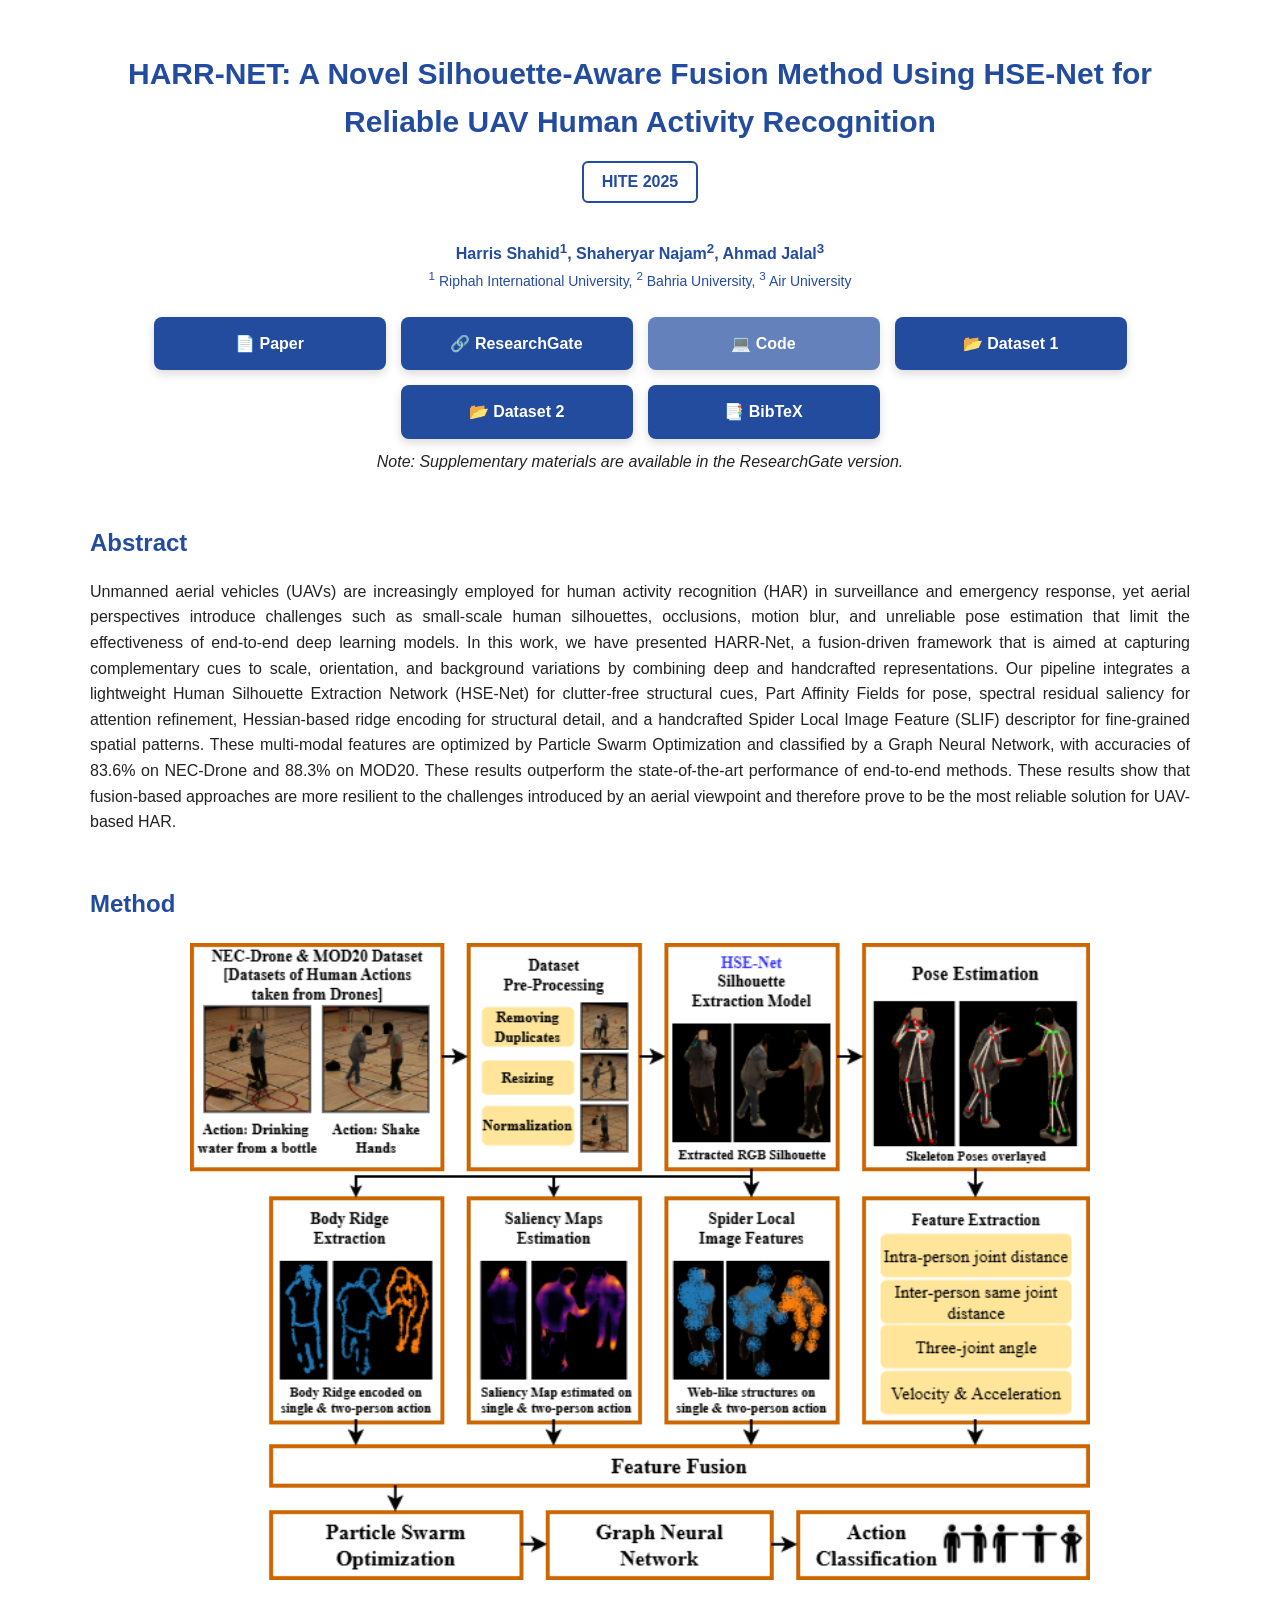
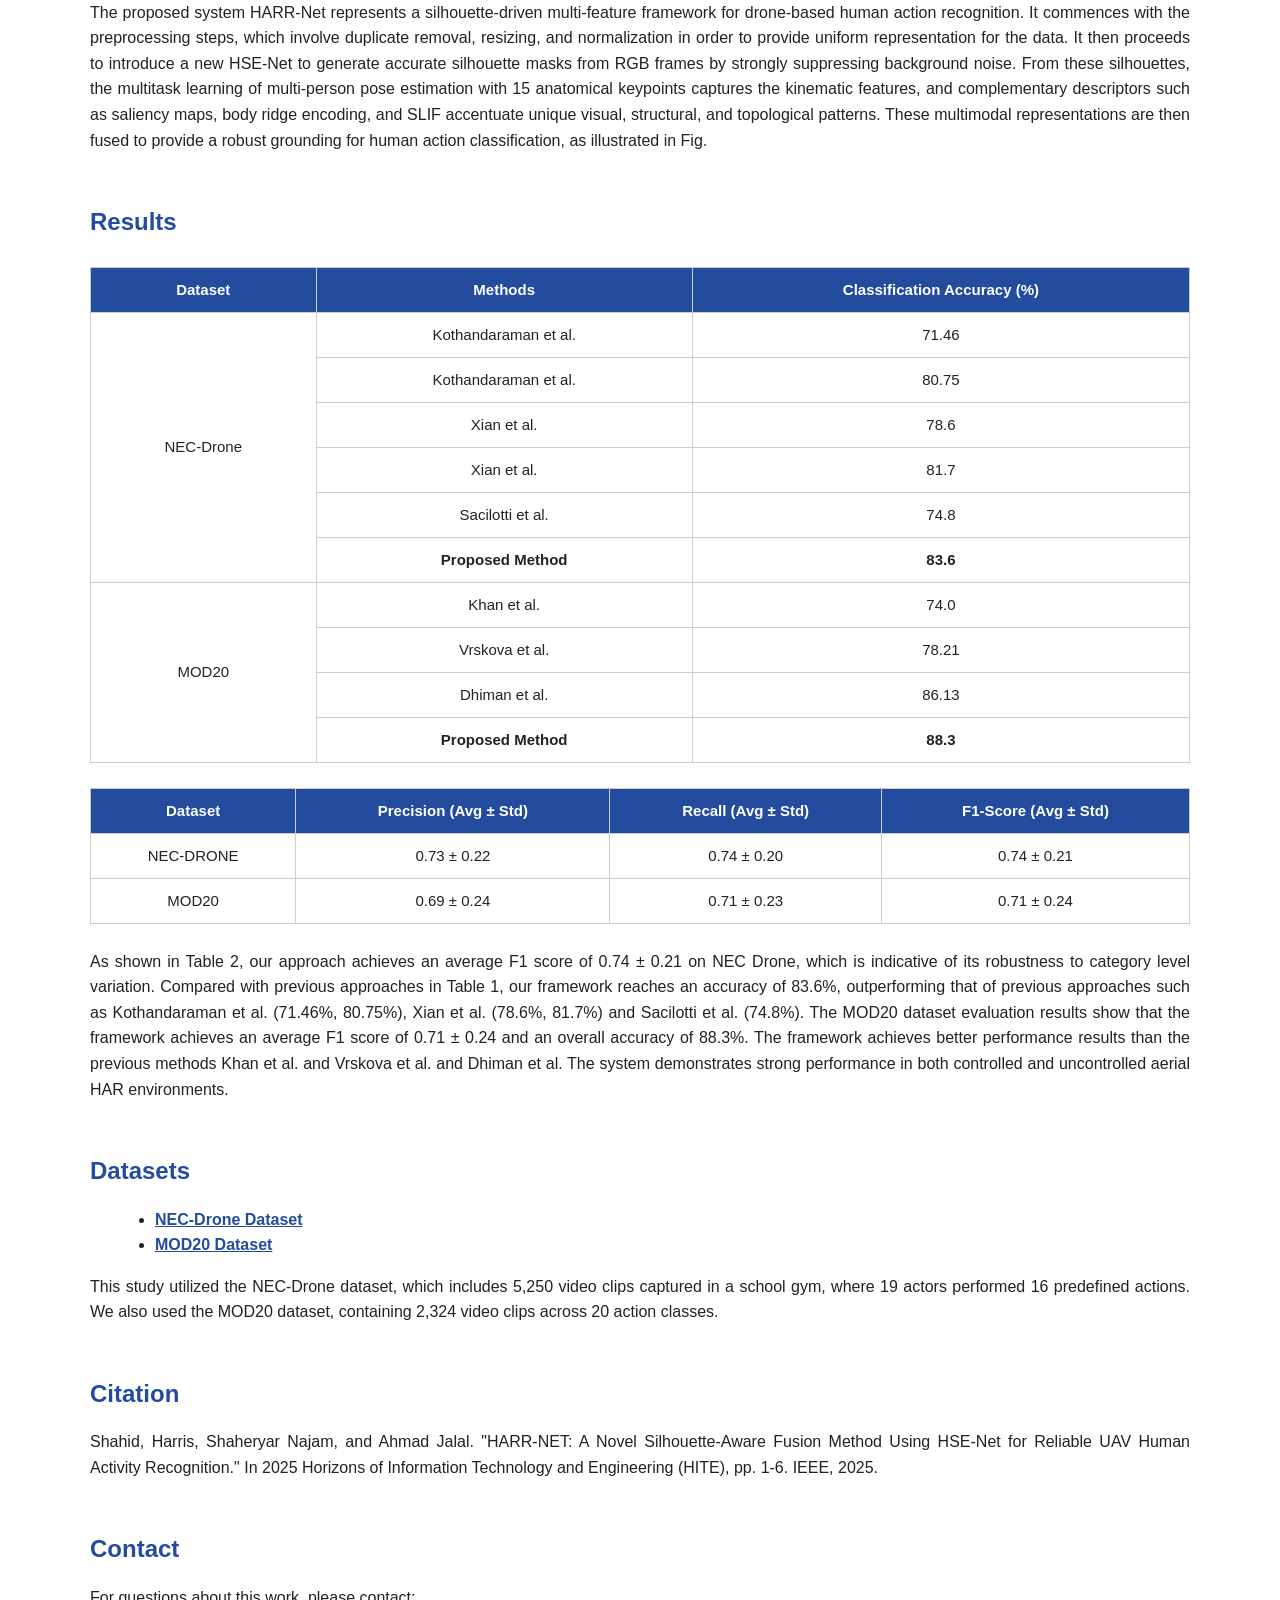
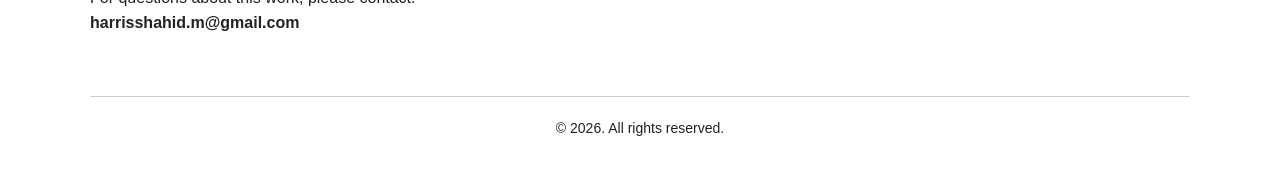
<file: index.html>
<!DOCTYPE html>
<html lang="en">
<head>
    <meta charset="UTF-8">
    <title>HARR-NET | UAV Human Activity Recognition</title>
    <meta name="viewport" content="width=device-width, initial-scale=1.0">

    <style>
        :root {
            --primary-blue: #234c9f;
            --light-blue: #2f66c5;
            --bg-gray: #f7f9fc;
        }

        body {
            font-family: Arial, Helvetica, sans-serif;
            margin: 0;
            padding: 0;
            background: #ffffff;
            color: #222;
            line-height: 1.6;
        }

        .container {
            max-width: 1100px;
            margin: auto;
            padding: 30px 20px;
        }

        h1 {
            color: var(--primary-blue);
            text-align: center;
            font-size: 30px;
            margin-bottom: 15px;
        }

        .tag-box {
            border: 2px solid var(--primary-blue);
            display: inline-block;
            padding: 6px 18px;
            font-weight: bold;
            color: var(--primary-blue);
            margin: 0 auto 20px;
            border-radius: 6px;
        }

        .center {
            text-align: center;
        }

        .authors {
            color: var(--primary-blue);
            font-weight: bold;
            margin-top: 15px;
        }

        .affiliations {
            color: var(--primary-blue);
            font-size: 14px;
            margin-bottom: 25px;
        }

        /* Buttons */
        .button-row {
            display: flex;
            flex-wrap: wrap;
            justify-content: center;
            gap: 15px;
            margin-bottom: 10px;
        }

        .btn {
            background: var(--primary-blue);
            color: white;
            padding: 14px 26px;
            border-radius: 8px;
            text-decoration: none;
            font-weight: bold;
            min-width: 180px;
            text-align: center;
            box-shadow: 0 4px 10px rgba(0,0,0,0.15);
        }

        .btn.disabled {
            pointer-events: none;
            opacity: 0.7;
        }

        .note {
            text-align: center;
            font-style: italic;
            margin-bottom: 40px;
        }

        h2 {
            color: var(--primary-blue);
            margin-top: 50px;
            margin-bottom: 15px;
        }

        p {
            text-align: justify;
        }

        img.method-img {
            width: 100%;
            max-width: 900px;
            display: block;
            margin: 20px auto;
        }

        table {
            width: 100%;
            border-collapse: collapse;
            margin: 25px 0;
            font-size: 15px;
        }

        table th, table td {
            border: 1px solid #ccc;
            padding: 10px;
            text-align: center;
        }

        table th {
            background: var(--primary-blue);
            color: white;
        }

        ul {
            margin-left: 25px;
        }

        footer {
            margin-top: 60px;
            padding: 20px 0;
            border-top: 1px solid #ccc;
            text-align: center;
            font-size: 14px;
        }

        a {
            color: var(--primary-blue);
            font-weight: bold;
        }
    </style>
</head>

<body>

<div class="container">

    <!-- TITLE -->
    <h1>HARR-NET: A Novel Silhouette-Aware Fusion Method Using HSE-Net for Reliable UAV Human Activity Recognition</h1>

    <div class="center">
        <a href="https://hite.ucp.edu.pk/" target="_blank" style="text-decoration: none;">
            <div class="tag-box">HITE 2025</div>
        </a>
    </div>

    <div class="center authors">
        Harris Shahid<sup>1</sup>, Shaheryar Najam<sup>2</sup>, Ahmad Jalal<sup>3</sup>
    </div>

    <div class="center affiliations">
        <sup>1</sup> Riphah International University,
        <sup>2</sup> Bahria University,
        <sup>3</sup> Air University
    </div>

    <!-- BUTTONS -->
    <div class="button-row">
        <a class="btn" href="https://ieeexplore.ieee.org/document/11363977" target="_blank">📄 Paper</a>
        <a class="btn" href="https://www.researchgate.net/publication/397411243_HARR-NET_A_Novel_Silhouette-Aware_Fusion_Method_Using_HSE-Net_for_Reliable_UAV_Human_Activity_Recognition" target="_blank">🔗 ResearchGate</a>
        <a class="btn disabled">💻 Code</a>
        <a class="btn" href="https://www.nec-labs.com/research/media-analytics/projects/unsupervised-semi-supervised-domain-adaptation-for-action-recognition-from-drones/" target="_blank">📂 Dataset 1</a>
        <a class="btn" href="https://asankagp.github.io/mod20/" target="_blank">📂 Dataset 2</a>
        <a class="btn" href="#citation">📑 BibTeX</a>
    </div>


    <div class="note">
        Note: Supplementary materials are available in the ResearchGate version.
    </div>

    <!-- ABSTRACT -->
    <h2>Abstract</h2>
    <p>
        Unmanned aerial vehicles (UAVs) are increasingly employed for human activity recognition (HAR) in surveillance and emergency response, yet aerial perspectives introduce challenges such as small-scale human silhouettes, occlusions, motion blur, and unreliable pose estimation that limit the effectiveness of end-to-end deep learning models. In this work, we have presented HARR-Net, a fusion-driven framework that is aimed at capturing complementary cues to scale, orientation, and background variations by combining deep and handcrafted representations. Our pipeline integrates a lightweight Human Silhouette Extraction Network (HSE-Net) for clutter-free structural cues, Part Affinity Fields for pose, spectral residual saliency for attention refinement, Hessian-based ridge encoding for structural detail, and a handcrafted Spider Local Image Feature (SLIF) descriptor for fine-grained spatial patterns. These multi-modal features are optimized by Particle Swarm Optimization and classified by a Graph Neural Network, with accuracies of 83.6% on NEC-Drone and 88.3% on MOD20. These results outperform the state-of-the-art performance of end-to-end methods. These results show that fusion-based approaches are more resilient to the challenges introduced by an aerial viewpoint and therefore prove to be the most reliable solution for UAV-based HAR.
    </p>

    <!-- METHOD -->
    <h2>Method</h2>
    <img src="BlockDiagram.png" alt="HARR-Net Methodology" class="method-img">

    <p>
        The proposed system HARR-Net represents a silhouette-driven multi-feature framework for drone-based human action recognition. It commences with the preprocessing steps, which involve duplicate removal, resizing, and normalization in order to provide uniform representation for the data. It then proceeds to introduce a new HSE-Net to generate accurate silhouette masks from RGB frames by strongly suppressing background noise. From these silhouettes, the multitask learning of multi-person pose estimation with 15 anatomical keypoints captures the kinematic features, and complementary descriptors such as saliency maps, body ridge encoding, and SLIF accentuate unique visual, structural, and topological patterns. These multimodal representations are then fused to provide a robust grounding for human action classification, as illustrated in Fig.
    </p>

    <!-- RESULTS -->
    <h2>Results</h2>

    <table>
        <tr>
            <th>Dataset</th>
            <th>Methods</th>
            <th>Classification Accuracy (%)</th>
        </tr>
        <tr><td rowspan="6">NEC-Drone</td><td>Kothandaraman et al.</td><td>71.46</td></tr>
        <tr><td>Kothandaraman et al.</td><td>80.75</td></tr>
        <tr><td>Xian et al.</td><td>78.6</td></tr>
        <tr><td>Xian et al.</td><td>81.7</td></tr>
        <tr><td>Sacilotti et al.</td><td>74.8</td></tr>
        <tr><td><b>Proposed Method</b></td><td><b>83.6</b></td></tr>
        <tr><td rowspan="4">MOD20</td><td>Khan et al.</td><td>74.0</td></tr>
        <tr><td>Vrskova et al.</td><td>78.21</td></tr>
        <tr><td>Dhiman et al.</td><td>86.13</td></tr>
        <tr><td><b>Proposed Method</b></td><td><b>88.3</b></td></tr>
    </table>

    <table>
        <tr>
            <th>Dataset</th>
            <th>Precision (Avg ± Std)</th>
            <th>Recall (Avg ± Std)</th>
            <th>F1-Score (Avg ± Std)</th>
        </tr>
        <tr>
            <td>NEC-DRONE</td>
            <td>0.73 ± 0.22</td>
            <td>0.74 ± 0.20</td>
            <td>0.74 ± 0.21</td>
        </tr>
        <tr>
            <td>MOD20</td>
            <td>0.69 ± 0.24</td>
            <td>0.71 ± 0.23</td>
            <td>0.71 ± 0.24</td>
        </tr>
    </table>

    <p>
        As shown in Table 2, our approach achieves an average F1 score of 0.74 ± 0.21 on NEC Drone, which is indicative of its robustness to category level variation. Compared with previous approaches in Table 1, our framework reaches an accuracy of 83.6%, outperforming that of previous approaches such as Kothandaraman et al. (71.46%, 80.75%), Xian et al. (78.6%, 81.7%) and Sacilotti et al. (74.8%). The MOD20 dataset evaluation results show that the framework achieves an average F1 score of 0.71 ± 0.24 and an overall accuracy of 88.3%. The framework achieves better performance results than the previous methods Khan et al. and Vrskova et al. and Dhiman et al. The system demonstrates strong performance in both controlled and uncontrolled aerial HAR environments.
    </p>

    <!-- DATASETS -->
    <h2>Datasets</h2>
    <ul>
        <li><a href="https://www.nec-labs.com/research/media-analytics/projects/unsupervised-semi-supervised-domain-adaptation-for-action-recognition-from-drones/" target="_blank">NEC-Drone Dataset</a></li>
        <li><a href="https://asankagp.github.io/mod20/" target="_blank">MOD20 Dataset</a></li>
    </ul>

    <p>
        This study utilized the NEC-Drone dataset, which includes 5,250 video clips captured in a school gym, where 19 actors performed 16 predefined actions. We also used the MOD20 dataset, containing 2,324 video clips across 20 action classes.
    </p>

    <!-- CITATION -->
    <h2 id="citation">Citation</h2>
    <p>
        Shahid, Harris, Shaheryar Najam, and Ahmad Jalal. "HARR-NET: A Novel Silhouette-Aware Fusion Method Using HSE-Net for Reliable UAV Human Activity Recognition." In 2025 Horizons of Information Technology and Engineering (HITE), pp. 1-6. IEEE, 2025.
    </p>

    <!-- CONTACT -->
    <h2>Contact</h2>
    <p>
        For questions about this work, please contact:<br>
        <b>harrisshahid.m@gmail.com</b>
    </p>

    <footer>
        © 2026. All rights reserved.
    </footer>

</div>

</body>
</html>
</file>
